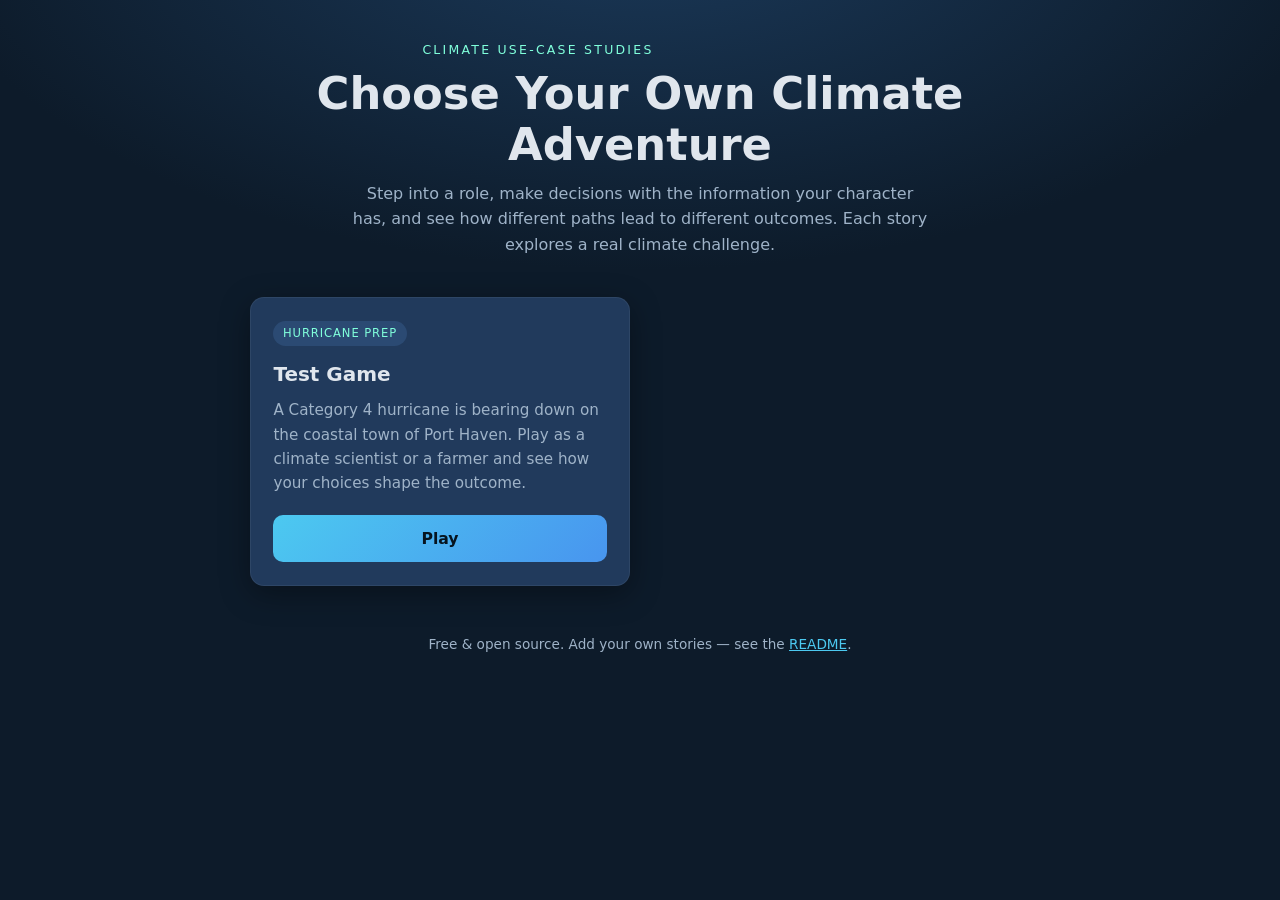
<file: index.html>
<!DOCTYPE html>
<html lang="en">
  <head>
    <meta charset="UTF-8" />
    <meta name="viewport" content="width=device-width, initial-scale=1.0" />
    <title>Climate Choose-Your-Own-Adventure</title>
    <meta
      name="description"
      content="Interactive climate use-case adventures: flood planning, disaster risk management, wildfire mitigation, and more."
    />
    <link rel="stylesheet" href="css/styles.css" />
  </head>
  <body>
    <div class="wrap">
      <header class="site-header">
        <p class="eyebrow">Climate Use-Case Studies</p>
        <h1>Choose Your Own Climate Adventure</h1>
        <p>
          Step into a role, make decisions with the information your character
          has, and see how different paths lead to different outcomes. Each
          story explores a real climate challenge.
        </p>
      </header>

      <main>
        <div id="game-list" class="card-grid">
          <!-- Game cards are injected here from stories/manifest.json -->
          <p id="loading" style="color: var(--text-dim)">Loading games…</p>
        </div>
      </main>

      <footer class="site-footer">
        <p>
          Free &amp; open source. Add your own stories — see the
          <a href="https://github.com/" id="repo-link">README</a>.
        </p>
      </footer>
    </div>

    <script src="js/main.js"></script>
  </body>
</html>
</file>
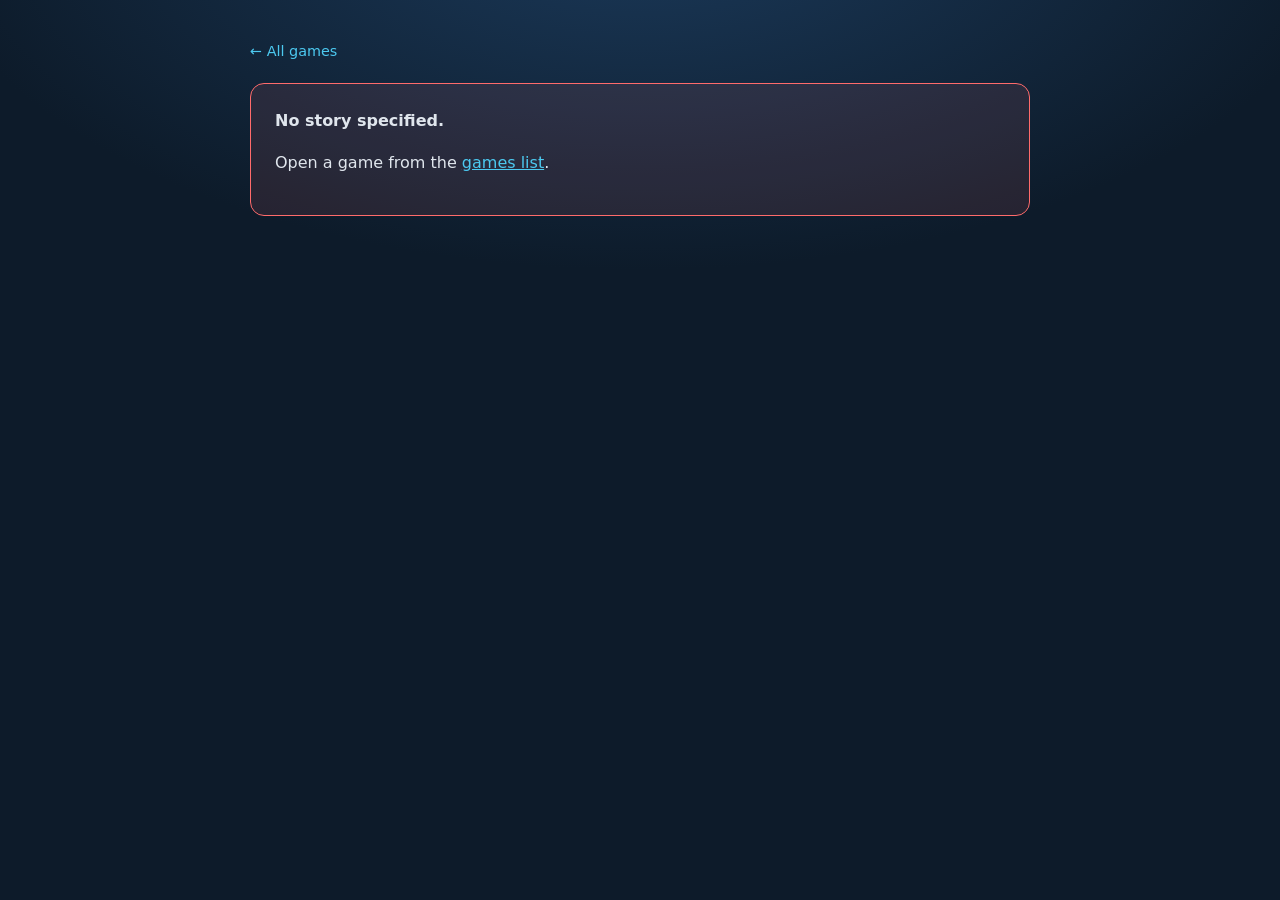
<file: game.html>
<!DOCTYPE html>
<html lang="en">
  <head>
    <meta charset="UTF-8" />
    <meta name="viewport" content="width=device-width, initial-scale=1.0" />
    <title>Climate Adventure</title>
    <link rel="stylesheet" href="css/styles.css" />
  </head>
  <body>
    <div class="wrap">
      <div class="game-meta">
        <span class="crumb">
          <a href="index.html">&larr; All games</a>
          <span id="story-title"></span>
        </span>
        <span id="mode-switch" class="mode-switch" hidden></span>
      </div>

      <main id="stage">
        <!-- Scenes are rendered here by js/game.js -->
        <p style="color: var(--text-dim)">Loading…</p>
      </main>
    </div>

    <script src="js/game.js"></script>
  </body>
</html>
</file>
<file: css/styles.css>
/* ===========================================================================
   Climate CYOA — shared styles
   Used by both the landing page (index.html) and the game player (game.html).
   =========================================================================== */

:root {
  --bg: #0d1b2a;
  --bg-soft: #1b263b;
  --panel: #213a5c;
  --panel-soft: #2b4a73;
  --accent: #4cc9f0;
  --accent-2: #80ffdb;
  --text: #e0e6ed;
  --text-dim: #9fb3c8;
  --success: #5bd99a;
  --mixed: #ffd166;
  --failure: #ff6b6b;
  --shadow: 0 8px 30px rgba(0, 0, 0, 0.35);
  --radius: 14px;
  --maxw: 820px;
}

* {
  box-sizing: border-box;
}

html,
body {
  margin: 0;
  padding: 0;
}

body {
  font-family: "Segoe UI", system-ui, -apple-system, Roboto, Helvetica, Arial,
    sans-serif;
  background: radial-gradient(1200px 600px at 50% -10%, #1b3a5b 0%, var(--bg) 60%);
  color: var(--text);
  min-height: 100vh;
  line-height: 1.6;
}

a {
  color: var(--accent);
}

.wrap {
  max-width: var(--maxw);
  margin: 0 auto;
  padding: 2.5rem 1.25rem 4rem;
}

/* ---- Header ---------------------------------------------------------------*/

.site-header {
  text-align: center;
  margin-bottom: 2.5rem;
}

.site-header .eyebrow {
  text-transform: uppercase;
  letter-spacing: 0.18em;
  font-size: 0.78rem;
  color: var(--accent-2);
  margin: 0 0 0.5rem;
}

.site-header h1 {
  font-size: clamp(1.9rem, 5vw, 2.8rem);
  margin: 0 0 0.6rem;
  line-height: 1.15;
}

.site-header p {
  color: var(--text-dim);
  max-width: 36rem;
  margin: 0 auto;
}

/* ---- Game cards (landing page) -------------------------------------------*/

.card-grid {
  display: grid;
  grid-template-columns: repeat(auto-fill, minmax(260px, 1fr));
  gap: 1.25rem;
}

.card {
  background: var(--panel);
  border: 1px solid rgba(255, 255, 255, 0.06);
  border-radius: var(--radius);
  padding: 1.4rem;
  box-shadow: var(--shadow);
  display: flex;
  flex-direction: column;
  transition: transform 0.15s ease, border-color 0.15s ease;
}

.card:hover {
  transform: translateY(-3px);
  border-color: var(--accent);
}

.card .tag {
  align-self: flex-start;
  font-size: 0.72rem;
  text-transform: uppercase;
  letter-spacing: 0.08em;
  background: var(--panel-soft);
  color: var(--accent-2);
  padding: 0.2rem 0.6rem;
  border-radius: 999px;
  margin-bottom: 0.8rem;
}

.card h2 {
  margin: 0 0 0.5rem;
  font-size: 1.25rem;
}

.card p {
  margin: 0 0 1.2rem;
  color: var(--text-dim);
  font-size: 0.95rem;
  flex-grow: 1;
}

/* ---- Buttons --------------------------------------------------------------*/

.btn {
  display: inline-block;
  background: linear-gradient(135deg, var(--accent), #4895ef);
  color: #06141f;
  font-weight: 600;
  text-decoration: none;
  border: none;
  border-radius: 10px;
  padding: 0.7rem 1.1rem;
  cursor: pointer;
  font-size: 0.98rem;
  text-align: center;
  transition: filter 0.15s ease, transform 0.05s ease;
}

.btn:hover {
  filter: brightness(1.08);
}

.btn:active {
  transform: translateY(1px);
}

.btn.secondary {
  background: var(--panel-soft);
  color: var(--text);
}

.btn.ghost {
  background: transparent;
  border: 1px solid var(--panel-soft);
  color: var(--text-dim);
}

/* ---- Game player ----------------------------------------------------------*/

.scene {
  background: var(--bg-soft);
  border: 1px solid rgba(255, 255, 255, 0.06);
  border-radius: var(--radius);
  padding: 1.8rem;
  box-shadow: var(--shadow);
}

.scene h2 {
  margin-top: 0;
  font-size: 1.45rem;
}

.scene .body {
  font-size: 1.05rem;
}

.scene .body p {
  margin: 0 0 1rem;
}

.choices {
  display: flex;
  flex-direction: column;
  gap: 0.7rem;
  margin-top: 1.6rem;
}

.choice-btn {
  text-align: left;
  background: var(--panel);
  color: var(--text);
  border: 1px solid var(--panel-soft);
  border-radius: 10px;
  padding: 0.9rem 1.1rem;
  cursor: pointer;
  font-size: 1rem;
  line-height: 1.4;
  transition: border-color 0.12s ease, background 0.12s ease,
    transform 0.05s ease;
}

.choice-btn:hover {
  border-color: var(--accent);
  background: var(--panel-soft);
}

.choice-btn:active {
  transform: translateY(1px);
}

/* ---- Character selection --------------------------------------------------*/

.character-grid {
  display: grid;
  grid-template-columns: repeat(auto-fit, minmax(240px, 1fr));
  gap: 1.25rem;
  margin-top: 1.5rem;
}

.character-card {
  background: var(--panel);
  border: 1px solid var(--panel-soft);
  border-radius: var(--radius);
  padding: 1.4rem;
  cursor: pointer;
  text-align: left;
  color: var(--text);
  transition: transform 0.15s ease, border-color 0.15s ease;
}

.character-card:hover {
  transform: translateY(-3px);
  border-color: var(--accent);
}

.character-card .pick {
  font-size: 0.72rem;
  text-transform: uppercase;
  letter-spacing: 0.1em;
  color: var(--accent-2);
}

.character-card h3 {
  margin: 0.3rem 0 0.15rem;
  font-size: 1.25rem;
}

.character-card .role {
  color: var(--accent);
  font-weight: 600;
  font-size: 0.95rem;
  margin-bottom: 0.6rem;
}

.character-card p {
  color: var(--text-dim);
  font-size: 0.92rem;
  margin: 0;
}

/* ---- Endings --------------------------------------------------------------*/

.outcome-badge {
  display: inline-block;
  font-size: 0.78rem;
  text-transform: uppercase;
  letter-spacing: 0.1em;
  font-weight: 700;
  padding: 0.25rem 0.7rem;
  border-radius: 999px;
  margin-bottom: 1rem;
}

.outcome-success {
  background: rgba(91, 217, 154, 0.15);
  color: var(--success);
  border: 1px solid var(--success);
}

.outcome-mixed {
  background: rgba(255, 209, 102, 0.15);
  color: var(--mixed);
  border: 1px solid var(--mixed);
}

.outcome-failure {
  background: rgba(255, 107, 107, 0.15);
  color: var(--failure);
  border: 1px solid var(--failure);
}

/* ---- Dice / chance nodes --------------------------------------------------*/

.dice-area {
  text-align: center;
  margin: 1.8rem 0 0.4rem;
}

.die {
  background: none;
  border: none;
  padding: 0;
  width: 120px;
  height: 120px;
  cursor: pointer;
  display: inline-block;
  transition: transform 0.1s ease;
}

.die:hover {
  transform: scale(1.06);
}

.die:active {
  transform: scale(0.96);
}

.die[disabled] {
  cursor: default;
}

.die-face {
  width: 120px;
  height: 120px;
  filter: drop-shadow(0 6px 16px rgba(0, 0, 0, 0.45));
}

.die-face rect {
  fill: #f5f7fa;
}

.die-face .pip {
  fill: #11253b;
}

.die-face .die-number {
  fill: #11253b;
  font: 700 46px "Segoe UI", system-ui, sans-serif;
  text-anchor: middle;
  dominant-baseline: central;
}

.die.rolling {
  animation: dice-shake 0.4s linear infinite;
}

@keyframes dice-shake {
  0% {
    transform: rotate(0deg);
  }
  25% {
    transform: rotate(-14deg) scale(1.05);
  }
  50% {
    transform: rotate(10deg);
  }
  75% {
    transform: rotate(-7deg) scale(1.05);
  }
  100% {
    transform: rotate(0deg);
  }
}

.roll-prompt {
  font-weight: 600;
  margin: 1rem 0 0.3rem;
}

.roll-odds {
  color: var(--text-dim);
  font-size: 0.9rem;
  margin: 0;
}

.roll-result {
  font-size: 1.08rem;
  font-weight: 600;
  margin: 1.2rem 0 0.8rem;
}

.roll-result.good {
  color: var(--success);
}

.roll-result.bad {
  color: var(--failure);
}

/* ---- Meta bars (breadcrumb + footer controls) -----------------------------*/

.game-meta {
  display: flex;
  align-items: center;
  justify-content: space-between;
  gap: 1rem;
  margin-bottom: 1.25rem;
  flex-wrap: wrap;
}

.game-meta .crumb {
  color: var(--text-dim);
  font-size: 0.9rem;
}

.game-meta .crumb a {
  text-decoration: none;
}

/* ---- Scenario mode switch (orange dropdown) -------------------------------*/

.mode-switch {
  display: flex;
  align-items: center;
  gap: 0.6rem;
}

.mode-switch[hidden] {
  display: none;
}

.mode-switch-label {
  color: var(--text-dim);
  font-size: 0.78rem;
  text-transform: uppercase;
  letter-spacing: 0.1em;
}

.mode-select-wrap {
  position: relative;
  display: inline-flex;
}

.mode-select-wrap::after {
  content: "▾";
  position: absolute;
  right: 0.75rem;
  top: 50%;
  transform: translateY(-50%);
  pointer-events: none;
  color: #3a1c00;
  font-size: 0.8rem;
}

#mode-select {
  appearance: none;
  -webkit-appearance: none;
  background: linear-gradient(135deg, #ffa53d, #ff7a18);
  color: #2a1500;
  font-weight: 700;
  font-size: 0.92rem;
  border: none;
  border-radius: 10px;
  padding: 0.5rem 2.1rem 0.5rem 0.95rem;
  cursor: pointer;
  box-shadow: 0 4px 14px rgba(255, 122, 24, 0.3);
  transition: filter 0.15s ease;
}

#mode-select:hover {
  filter: brightness(1.06);
}

#mode-select:focus-visible {
  outline: 2px solid var(--accent-2);
  outline-offset: 2px;
}

.mode-note {
  background: rgba(255, 122, 24, 0.1);
  border-left: 3px solid #ff7a18;
  border-radius: 8px;
  padding: 0.7rem 1rem;
  color: var(--text-dim);
  font-size: 0.95rem;
  margin: 1.2rem 0 0;
}

.mode-note-tag {
  display: inline-block;
  color: #ffb05c;
  font-weight: 700;
  margin-right: 0.4rem;
}

.controls {
  display: flex;
  gap: 0.6rem;
  margin-top: 1.6rem;
  flex-wrap: wrap;
}

.played-as {
  color: var(--text-dim);
  font-size: 0.85rem;
  margin-top: 1.2rem;
}

.error {
  background: rgba(255, 107, 107, 0.1);
  border: 1px solid var(--failure);
  border-radius: var(--radius);
  padding: 1.5rem;
  color: var(--text);
}

.site-footer {
  text-align: center;
  color: var(--text-dim);
  font-size: 0.85rem;
  margin-top: 3rem;
}
</file>
